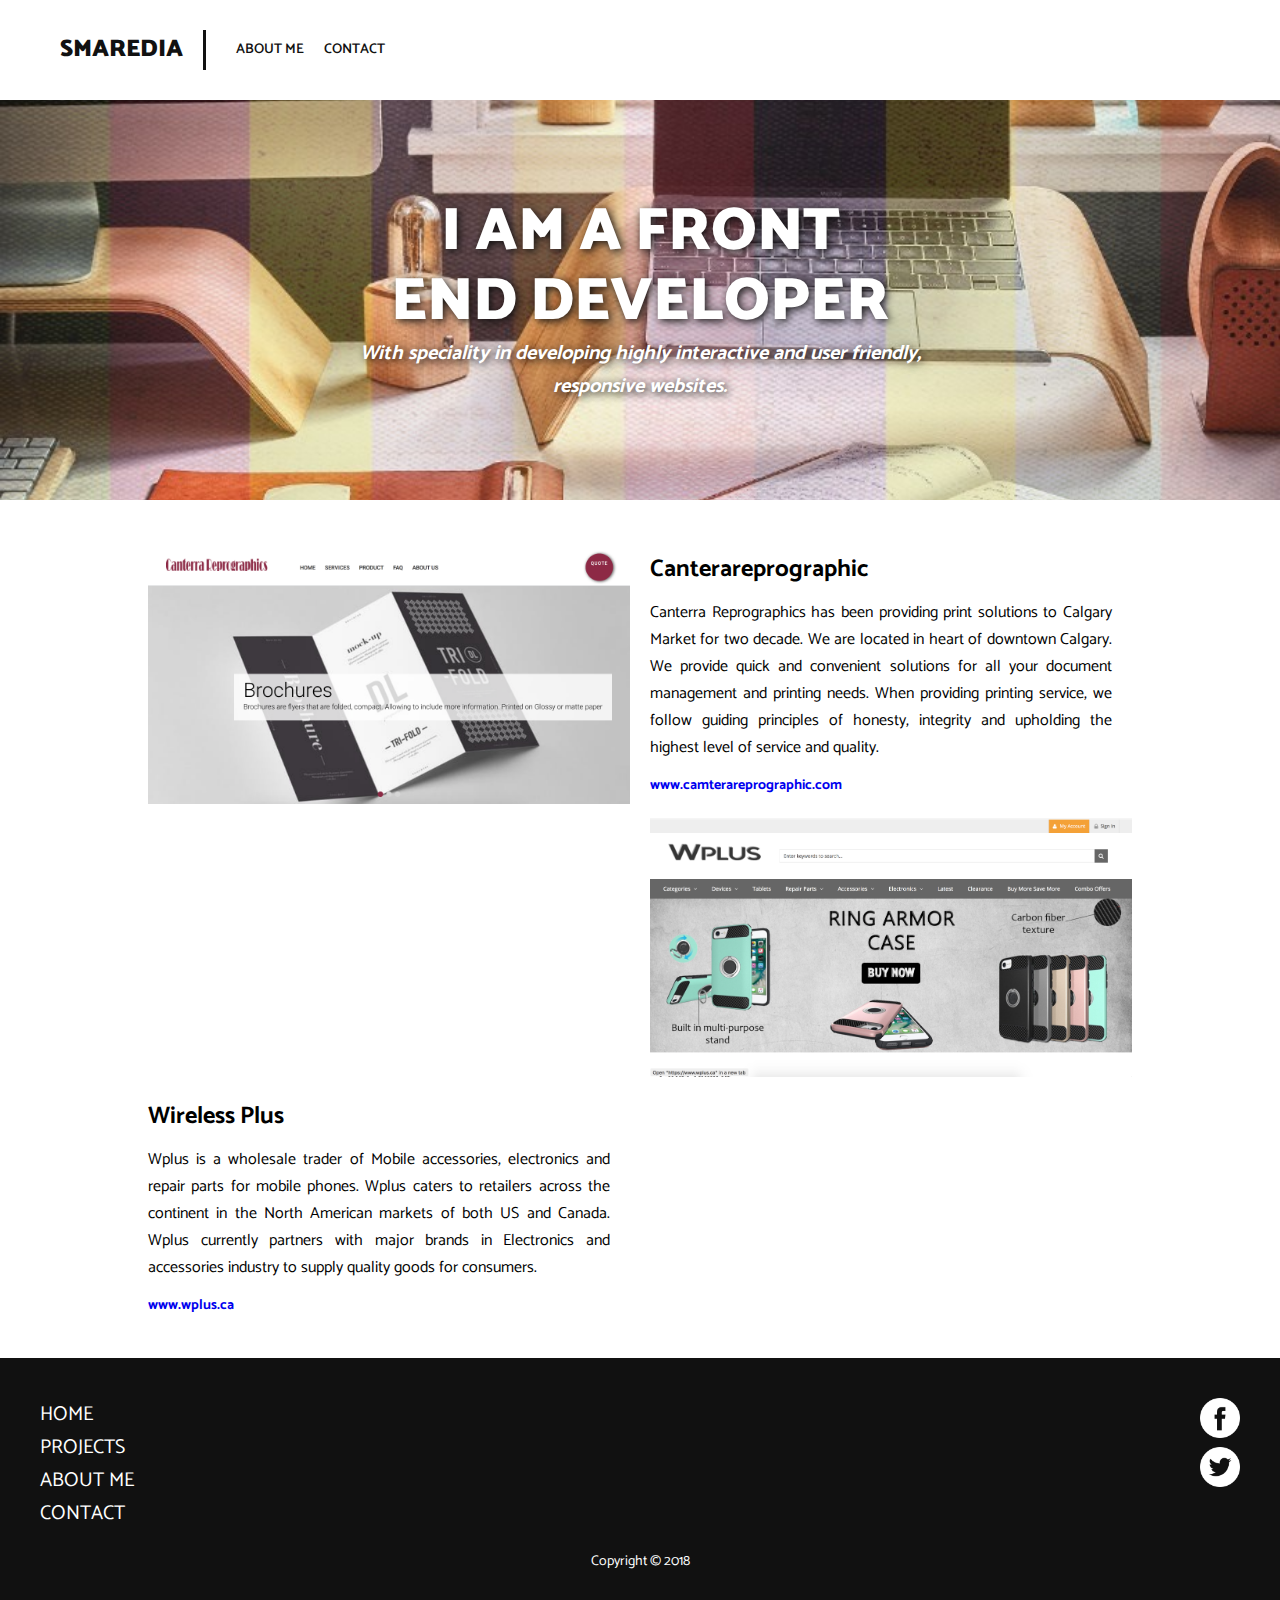
<file: index.html>
<!DOCTYPE html>
<html lang="en">
<head>
    <meta charset="UTF-8">
    <meta name="viewport" content="width=device-width, initial-scale=1.0">
    <meta http-equiv="X-UA-Compatible" content="ie=edge">
    <title>Safinali's Portfolio</title>

    <link href="https://fonts.googleapis.com/css?family=Catamaran" rel="stylesheet">
    <link rel="stylesheet" href="css/style.css">
</head>
<body>
    <header>
        <a href="index.html" class="header-logo">
            smaredia<!--img widthe="170px" height="80px" src="assets/img/sm-logo.png" alt=""-->
        </a>
        
        <!--img class="avator" src="assets/img/avator.jpg" alt=""-->
        <nav class="header-nav">
            <ul>
                <!--li><a href="#">Projects</a></li-->
                <li><a href="about.html">About Me</a></li>
                <li><a href="#">Contact</a></li>
            </ul>
        </nav>
    </header>
    <main>
        <section class="main-banner" >
            <div class="main-banner-text">
                <h2>I am a Front End Developer</h2>
                <h1>With speciality in developing highly interactive and user friendly, responsive websites.</h1>
            </div>
        </section>
        <section class="main-content">
            <div class="wrapper">
                <div class="content-projects">
                    <div class="content-project-left">
                        <img src="assets/img/work1.png" alt="canterareprographic"  target="blank">
                    </div>
                    <div class="content-project-right">
                        <h2>Canterareprographic</h2>
                        <p>Canterra Reprographics has been providing print solutions to Calgary Market for two decade. We are located in heart of downtown Calgary. We provide quick and convenient solutions for all your document management and printing needs. When providing printing service, we follow guiding principles of honesty, integrity and upholding the highest level of service and quality.</p>
                        <a href="http://canterrareprographics.com" target="_blank">www.camterareprographic.com</a>
                    </div>
                </div>
                <div class="content-projects">
                    <div class="content-project-left">
                        <img src="assets/img/work2.png" alt="canterareprographic"  target="blank">
                    </div>
                    <div class="content-project-right">
                        <h2>Wireless Plus</h2>
                        <p>Wplus is a wholesale trader of Mobile accessories, electronics and repair parts for mobile phones. Wplus caters to retailers across the continent in the North American markets of both US and Canada. Wplus currently partners with major brands in Electronics and accessories industry to supply quality goods for consumers.</p>
                        <a href="http://www.wplus.ca" target="_blank">www.wplus.ca</a>
                    </div>
                </div>
            </div>
            <!--div class="main-content-rectangle">
                <img width="350px" height="200px" src="assets/img/work1.png" alt="canterareprographic">
            </div>
            <div class="main-content-rectangle">
                <h2>Canterareprographic</h2>
                <p>Lorem ipsum dolor sit amet consectetur adipisicing elit. Quaerat quisquam impedit unde ut quasi sint, cum voluptate repellendus rem exercitationem et laborum praesentium illum ratione optio! Fugit officia tempore doloremque.</p>
                <a href="www.canterareprographic.com">www.camterareprographic.com</a>
            </div>
            <div class="main-content-rectangle">
                <img width="350px" height="200px" src="assets/img/work2.png" alt="canterareprographic">
            </div>
            <div class="main-content-rectangle">
                Content 5
            </div-->        
        </section>
    </main>
    <footer>
        <ul>
            <li><a href="#">Home</a></li>
            <li><a href="#">Projects</a></li>
            <li><a href="#">About Me</a></li>
            <li><a href="#">Contact</a></li>
        </ul>
        <div class="footer-social">
            <a href="#">
                <img src="assets/img/facebook.png" alt="">
            </a>
            <a href="#">
                <img src="assets/img/twitter.png" alt="">
            </a>
        </div>
        <div class="footer-copyright">Copyright &copy; 2018</div>
    </footer>
</body>
</html>
</file>
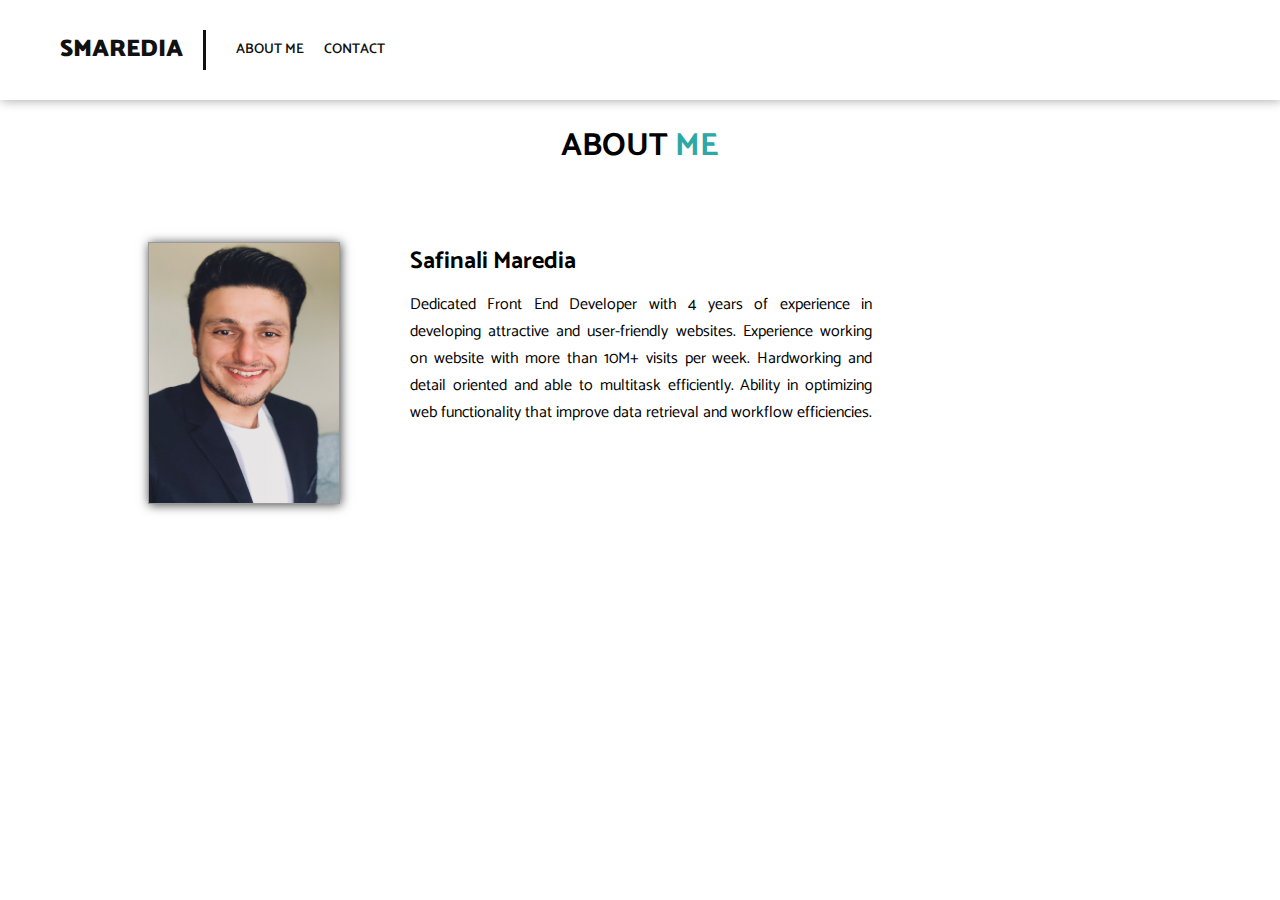
<file: about.html>
<!DOCTYPE html>
<html lang="en">
<head>
    <meta charset="UTF-8">
    <meta name="viewport" content="width=device-width, initial-scale=1.0">
    <meta http-equiv="X-UA-Compatible" content="ie=edge">
    <title>About Me</title>

    <link href="https://fonts.googleapis.com/css?family=Catamaran" rel="stylesheet">
    <link rel="stylesheet" href="css/style.css">
    <style>
        .content-project-left {
            width: fit-content;
        }

        .content-project-right {
            margin-left: 50px;
        }

        .content-project-left img {
            width: 190px;
            height: 260px;
            border: 1px solid #999;
            box-shadow: 1px 1px 10px #454545;
        }

        .content-project-right h2 {
            font-family: Catamaran;
        }
        .main-title {
            padding: 20px;
            text-align: center;
        }
        .main-title h1 {
            text-transform: uppercase;
        }
    </style>
</head>
<body>
    <header style="box-shadow: 1px 1px 10px #adadad;">
        <a href="index.html" class="header-logo">
            smaredia<!--img widthe="170px" height="80px" src="assets/img/sm-logo.png" alt=""-->
        </a>
        
        <!--img class="avator" src="assets/img/avator.jpg" alt=""-->
        <nav class="header-nav">
            <ul>
                <!--li><a href="#">Projects</a></li-->
                <li><a href="about.html">About Me</a></li>
                <li><a href="#">Contact</a></li>
            </ul>
        </nav>
    </header>
    <main>
        <div class="main-title">
            <h1>About <span style="color: #2da8a6;">me</span></h1>
        </div>
        <section class="main-content">
            <div class="wrapper">
                <div class="content-projects">
                    <div class="content-project-left">
                        <img src="assets/img/avator.jpg" alt="Safinali Maredia">
                    </div>
                    <div class="content-project-right">
                        <h2>Safinali Maredia</h2>
                        <p>Dedicated Front End Developer with 4 years of experience in developing attractive and user-friendly websites. Experience working on website with more than 10M+ visits per week. Hardworking and detail oriented and able to multitask efficiently. Ability in optimizing web functionality that improve data retrieval and workflow efficiencies.</p>
                    </div>
                </div>
            </div>   
        </section>
    </main>
    <!--footer>
        <ul>
            <li><a href="#">Home</a></li>
            <li><a href="#">Projects</a></li>
            <li><a href="#">About Me</a></li>
            <li><a href="#">Contact</a></li>
        </ul>
        <div class="footer-social">
            <a href="#">
                <img src="assets/img/facebook.png" alt="">
            </a>
            <a href="#">
                <img src="assets/img/twitter.png" alt="">
            </a>
        </div>
        <div class="footer-copyright">Copyright &copy; 2018</div>
    </footer-->
</body>
</html>
</file>
<file: css/style.css>
* {
    text-decoration: none;
    list-style-type: none;
    margin: 0;
    padding: 0;
}

body {
    margin: 0;
    padding: 0;
    font-family: Catamaran;
    
}

header {
    width: 100%;
    height: 100px;
    background: #fff;
    
}

header .header-logo {
    font-size: 24px;
    color: #111;
    text-transform: uppercase;
    font-weight: 900;
    display: block;
    margin: 0 auto;
    text-align: center;
    padding: 10px 0;
}

header nav ul {
    width: fit-content;
    display: block;
    margin: 0 auto;

}

header nav ul li {
    display: inline-block;
    padding: 0 10px;
    float: left;
}

header nav ul li a{
    color: #111;
    text-transform: uppercase;
    font-size: 14px;
    font-weight: 900;
}

.main-banner {
    background-image: url('../assets/img/banner3.jpg');
    background-repeat: no-repeat;
    background-position: center;
    background-size: cover;
    width: 100%;
    height: calc(100vh - 100px);
    display: table;
}

.main-banner-text {
    display: table-cell;
    vertical-align: middle;
}

.main-banner h2 {
    display: inline-block;
    font-size: 60px;
    font-weight: 900;
    color: #fff;
    text-align: center;
    text-transform: uppercase;
    text-shadow: 2px 2px 8px #111;
    line-height: 70px;
}

.main-banner h1 {
    display: inline-block;
    font-size: 24px;
    font-style: italic;
    color: #fff;
    text-align: center;
    text-shadow: 2px 2px 8px #111;
}

.wrapper {
    
    padding: 10px;
}

.content-projects {
    margin: 10px;   
}

.content-project-left {
    padding: 10px;
}

.content-project-left img {
    max-width: 100%;
    height: auto;
    vertical-align: middle;
}

.content-project-right h2{
    padding: 10px;
    text-align: center;
    font-size: 24px;
}

.content-project-right p {
    padding: 10px;
    text-align: justify;
}

.content-project-right a {
    font-size: 14px;
    font-weight: bold;
    padding: 10px;
}

/**
.main-content div {
    background-color: #f2f2f2;
    margin: 15px;
    width: calc(100% - 50px); 
    height: fit-content;
    line-height: 1.5;
    text-align: center;
    padding: 10px;
}

.main-content div img {
    max-width: 100%;
    height: auto;
}
**/

/* MOBILE VERSION - FOOTER */

footer {
    width: calc(100% - 80px);
    padding: 40px 40px;
    background: #111;
}

footer ul {
    display: inline-block;
}

footer ul li a {
    font-size: 20px;
    color: #fff;
    text-transform: uppercase;
}

.footer-social {
    display: inline-block;
    float: right
}
.footer-social a {
    display: block;
}
.footer-social a img {
    width: 40px;
}

.footer-copyright {
    color: #fff;
    font-size: 14px;
    text-align: center;
    padding-top: 20px;
}



/* FOR DESKTOP */
@media only screen and (min-width:960px) {
    header .header-logo {
        text-align: left;
        padding: 0 20px 0 40px;
        border-right: 3px solid #111;
        float: left;
        line-height: 40px;
        margin: 30px 20px;
    }

    header nav ul {
        float: left;
        margin: 30px 0;
    }

    header nav ul li a{
        line-height: 40px;
        font-weight: 600;
    }

    .main-banner {
        height: 400px;
    }

    .main-banner-text {
        text-align: center;
    }

    .main-banner h2 {
        display: block;
        width: 500px;
        line-height: 70px;
        margin: 0 auto;
    }
    
    .main-banner h1 {
        display: block;
        width: 580px;
        font-size: 20px;
        margin: 0 auto;  
    }

    .wrapper {
        width: 80%;
        margin: 20px auto;
    }

    .content-projects {
        width: calc(100% - 20px);
    }

    .content-projects:nth-child(2) {
        margin-top: 50px 0;
    }

    .content-project-left {
        width: calc(50% - 20px);
        display: inline-block;
        float: left;
    }
    .content-project-right {
        width: calc(50% - 20px);
        display: inline-block;
    }

    .content-project-right h2{
        padding: 10px 10px 0;
        text-align: left;
    }


    /*
    .main-content {
        display: inline-block;
        width: 70%;
        margin: 0 15%;
    }

    .main-content div {
        width: fit-content;
        margin: 10px;
        height: fit-content;
        line-height: 1.5;
    }

    .main-content div img {
        max-width: 100%;
        height: auto;
        vertical-align: middle;
    }

    .main-content-square {
        width: calc(25% - 60px) !important;
        display: inline-block;
        float: left;
    }
    .main-content-rectangle {
        width: calc(50% - 60px) !important;
        display: inline-block;
        float: left;
    }

    */

}
</file>
